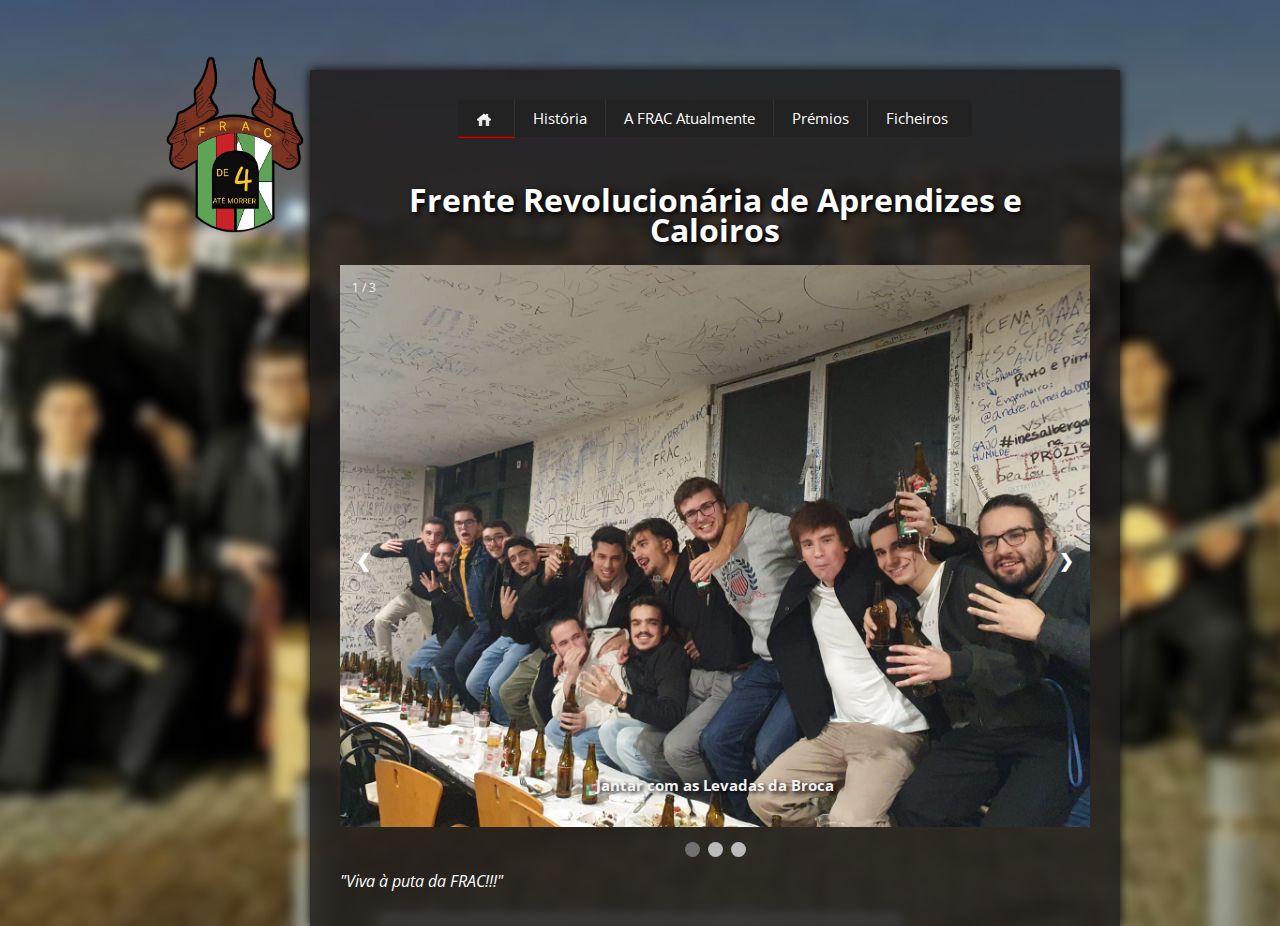
<file: index.html>
<!DOCTYPE html>
<html lang="pt">
<head>
    <link rel="icon" href="imagens/fr.ico" type="image/x-icon">
    <meta charset="UTF-8">
    <meta http-equiv="X-UA-Compatible" content="IE=edge">
    <meta name="viewport" content="width=device-width, initial-scale=1.0">
    <link rel="stylesheet" href="css/style.css">
    <link rel="stylesheet" href="css/mobile.css">
    <link rel="stylesheet" href="css/slide.css">
    <title>FRAC - Frente Revolucionária de Aprendizes de Caloiros</title>
    <script src="js/cool_menu.js"></script>
</head>
<body>
    <div id = "Lateral">
        <img id="bg-img" src="imagens/fr.png" alt="FRAC">
        <div id="texto-lateral">
        </div>
    </div>

    <div id ="conteudo">
        <div id = "sse1">
            <div id = "sses1">
                <!-- just for the hamburguer menu in responsive layout -->
                <input type="checkbox" id="hamburger"> 
                <label class="hamburger" for="hamburger"></label>
                <ul>
                    <li><a href="index.html"><img src="imagens/home.png" alt="home">&nbsp;</a></li>
                    <li><a href="historia.html">História</a></li>
                    <li><a href="frac_atualmente.html">A FRAC Atualmente</a></li>
                    <li><a href="premios.html">Prémios</a></li>
                    <li><a href="ficheiros.html">Ficheiros</a></li>
                </ul>
            </div>
        </div>
        <!--Fim do Menu-->
        
        <div id ="Principal">
            <h1>Frente Revolucionária de Aprendizes e Caloiros</h1>
            
            <!-- Slideshow container -->
            <div class="slideshow-container">

                <!-- Full-width images with number and caption text -->
                <div class="mySlides fade">
                    <div class="numbertext">1 / 3</div>
                    <img src="imagens/1.jpg" alt="Jantar com as Levadas da Broca" style="width:100%">
                    <h3 class="text">Jantar com as Levadas da Broca</h3>
                </div>
            
                <div class="mySlides fade">
                    <div class="numbertext">2 / 3</div>
                    <img src="imagens/2.png" alt="All-Day FRACÆ" style="width:100%">
                    <h3 class="text">All-Day FRACÆ</h3>
                </div>
            
                <div class="mySlides fade">
                    <div class="numbertext">3 / 3</div>
                    <img src="imagens/3.jpg" alt="Último dia do Trovador em Coimbra" style="width:100%">
                    <h3 class="text">Último dia do Trovador em Coimbra</h3>
                </div>
            
                <!-- Next and previous buttons -->
                <a class="prev" onclick="plusSlides(-1)">&#10094;</a>
                <a class="next" onclick="plusSlides(1)">&#10095;</a>
            </div>
            
            <!-- The dots/circles -->
            <div style="text-align:center">
                <span class="dot" onclick="currentSlide(1)"></span>
                <span class="dot" onclick="currentSlide(2)"></span>
                <span class="dot" onclick="currentSlide(3)"></span>
            </div>

            <cite>"Viva à puta da FRAC!!!"</cite>
        </div>
        <!--Fim do Principal-->
    </div>
    <!--Fim do Conteudo-->
    <script src="js/slide.js"></script>
</body>
</html>
</file>
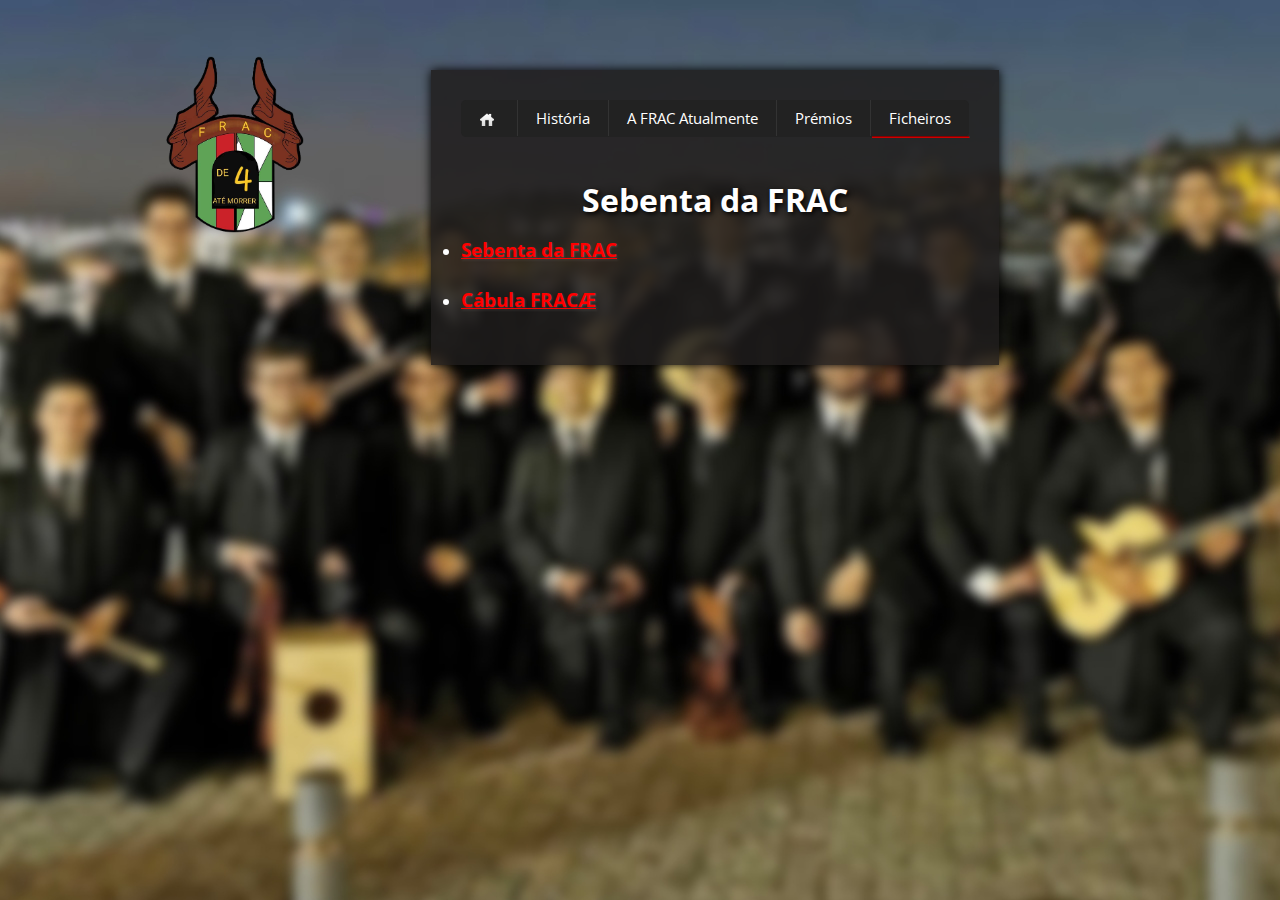
<file: ficheiros.html>
<!DOCTYPE html>
<html lang="pt">
<head>
    <link rel="icon" href="imagens/fr.ico" type="image/x-icon">
    <meta charset="UTF-8">
    <meta http-equiv="X-UA-Compatible" content="IE=edge">
    <meta name="viewport" content="width=device-width, initial-scale=1.0">
    <link rel="stylesheet" href="css/style.css">
    <link rel="stylesheet" href="css/mobile.css">
    <title>FRAC - Frente Revolucionária de Aprendizes de Caloiros</title>
    <script src="js/cool_menu.js"></script>
</head>
<body>
    <div id = "Lateral">
        <a href = "index.html">
         <img id="bg-img" src="imagens/fr.png" alt="FRAC">
        </a>
        <div id="texto-lateral">
        </div>
    </div>

    <div id ="conteudo">
        <div id = "sse1">
            <div id = "sses1">
                <!-- just for the hamburguer menu in responsive layout -->
                <input type="checkbox" id="hamburger"> 
                <label class="hamburger" for="hamburger"></label>
                <ul>
                    <li><a href="index.html"><img src="imagens/home.png" alt="home">&nbsp;</a></li>
                    <li><a href="historia.html">História</a></li>
                    <li><a href="frac_atualmente.html">A FRAC Atualmente</a></li>
                    <li><a href="premios.html">Prémios</a></li>
                    <li><a href="ficheiros.html">Ficheiros</a></li>
                </ul>
            </div>
        </div>
        <!--Fim do Menu-->

        <div id ="Principal">
            <h1>Sebenta da FRAC</h1>
            <ul>
                <li>
                    <h3><a href="ficheiros/sebenta.pdf" download="Sebenta da FRAC.pdf" type="application/pdf" target="_blank">Sebenta da FRAC</a></h3></li>
                <li>
                    <h3><a href="https://docs.google.com/spreadsheets/d/1zkRovpaVYWhCLD5wnuiMGSNa0G5A1oF2HwnLVU9RFRs/edit#gid=0" target="_blank">Cábula FRACÆ</a></h3>
                </li>
            </ul>
        </div>
        <!--Fim do Principal-->

        </div>
        <!--Fim do Conteudo-->
</body>
</html>
</file>
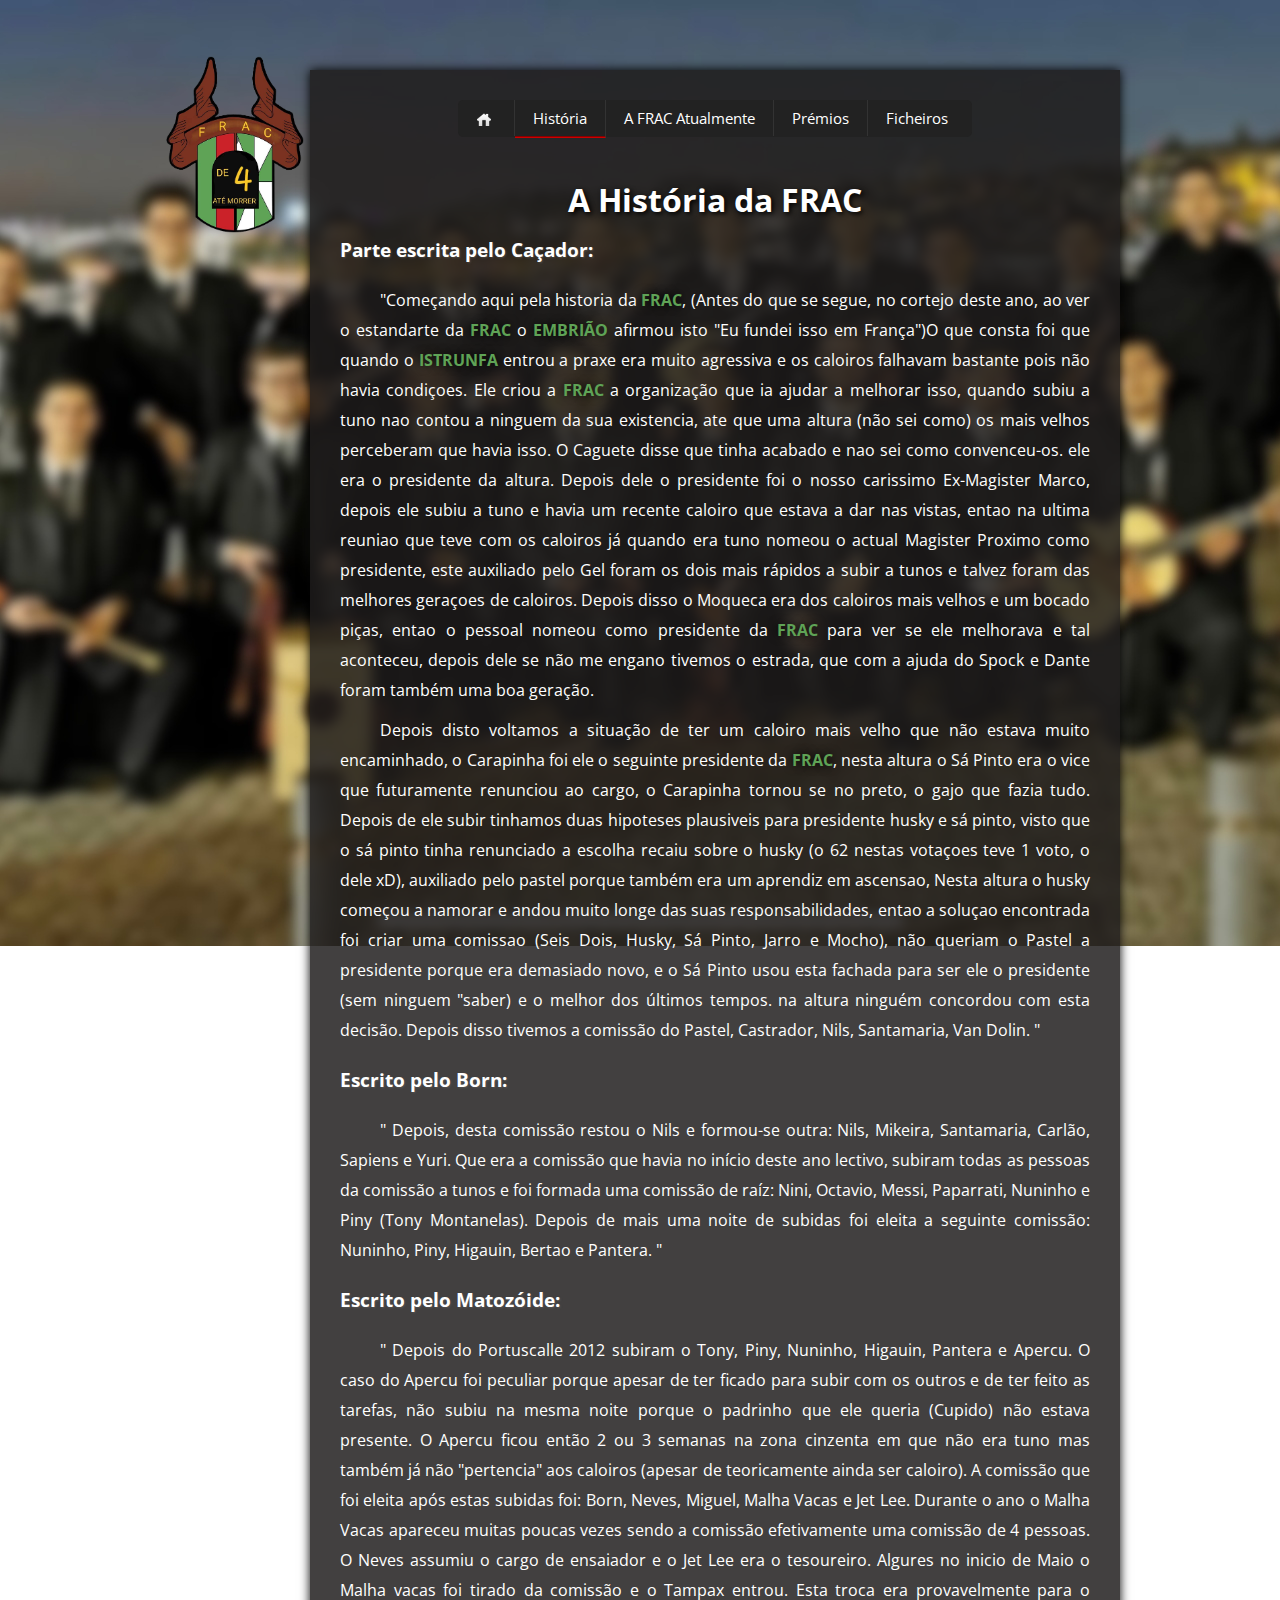
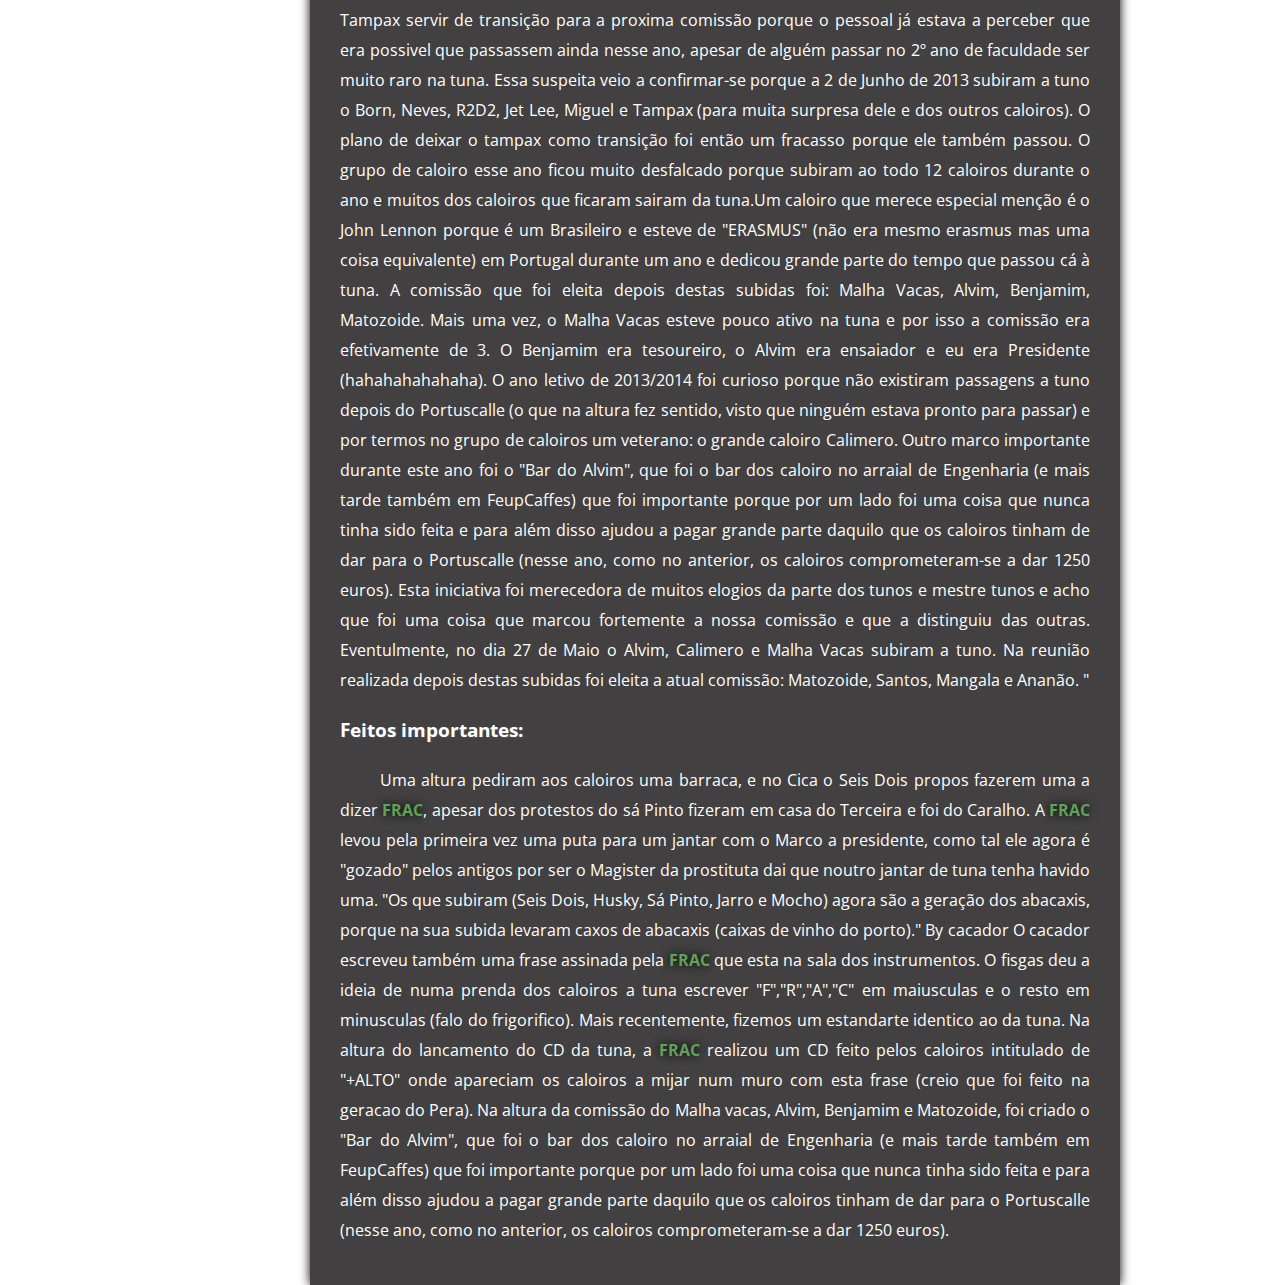
<file: historia.html>
<!DOCTYPE html>
<html lang="pt">
<head>
    <link rel="icon" href="imagens/fr.ico" type="image/x-icon">
    <meta charset="UTF-8">
    <meta http-equiv="X-UA-Compatible" content="IE=edge">
    <meta name="viewport" content="width=device-width, initial-scale=1.0">
    <link rel="stylesheet" href="css/style.css">
    <link rel="stylesheet" href="css/mobile.css">
    <title>FRAC - Frente Revolucionária de Aprendizes de Caloiros</title>
    <script src="js/cool_menu.js"></script>
</head>
<body>
    <div id = "Lateral">
        <a href = "index.html">
        <img id="bg-img" src="imagens/fr.png" alt="FRAC" href="index.html">
    </a>
        <div id="texto-lateral">
        </div>
    </div>

    <div id ="conteudo">
        <div id = "sse1">
            <div id = "sses1">
                <!-- just for the hamburguer menu in responsive layout -->
                <input type="checkbox" id="hamburger"> 
                <label class="hamburger" for="hamburger"></label>
                <ul>
                    <li><a href="index.html"><img src="imagens/home.png" alt="home">&nbsp;</a></li>
                    <li><a href="historia.html">História</a></li>
                    <li><a href="frac_atualmente.html">A FRAC Atualmente</a></li>
                    <li><a href="premios.html">Prémios</a></li>
                    <li><a href="ficheiros.html">Ficheiros</a></li>
                </ul>
            </div>
        </div>

        <div id ="Principal">

            <h1>A História da FRAC</h1>
            <h3>Parte escrita pelo Caçador:</h3>
            <p>
                "Começando aqui pela historia da <span class="frac">FRAC</span>, (Antes do que se segue, no cortejo deste ano, ao ver o estandarte da <span class="frac">FRAC</span> o <span class="frac">Embrião</span> afirmou isto "Eu fundei isso em França")O que consta foi que quando o <span class="frac">Istrunfa</span> entrou a praxe era muito agressiva e os caloiros falhavam bastante pois não havia condiçoes. Ele criou a <span class="frac">FRAC</span> a organização que ia ajudar a melhorar isso, quando subiu a tuno nao contou a ninguem da sua existencia, ate que uma altura (não sei como) os mais velhos perceberam que havia isso. O Caguete disse que tinha acabado e nao sei como convenceu-os. ele era o presidente da altura. Depois dele o presidente foi o nosso carissimo Ex-Magister Marco, depois ele subiu a tuno e havia um recente caloiro que estava a dar nas vistas, entao na ultima reuniao que teve com os caloiros já quando era tuno nomeou o actual Magister Proximo como presidente, este auxiliado pelo Gel foram os dois mais rápidos a subir a tunos e talvez foram das melhores geraçoes de caloiros. Depois disso o Moqueca era dos caloiros mais velhos e um bocado piças, entao o pessoal nomeou como presidente da <span class="frac">FRAC</span> para ver se ele melhorava e tal aconteceu, depois dele se não me engano tivemos o estrada, que com a ajuda do Spock e Dante foram também uma boa geração.
            </p>
            <p>
                Depois disto voltamos a situação de ter um caloiro mais velho que não estava muito encaminhado, o Carapinha foi ele o seguinte presidente da <span class="frac">FRAC</span>, nesta altura o Sá Pinto era o vice que futuramente renunciou ao cargo, o Carapinha tornou se no preto, o gajo que fazia tudo. Depois de ele subir tinhamos duas hipoteses plausiveis para presidente husky e sá pinto, visto que o sá pinto tinha renunciado a escolha recaiu sobre o husky
                (o 62 nestas votaçoes teve 1 voto, o dele xD), auxiliado pelo pastel porque também era um aprendiz em ascensao, Nesta altura o husky começou a namorar e andou muito longe das suas responsabilidades, entao a soluçao encontrada foi criar uma comissao (Seis Dois, Husky, Sá Pinto, Jarro e Mocho), não queriam o Pastel a presidente porque era
                demasiado novo, e o Sá Pinto usou esta fachada para ser ele o presidente (sem ninguem "saber) e o melhor dos últimos tempos. na altura ninguém concordou com esta decisão. Depois disso tivemos a comissão do Pastel, Castrador, Nils, Santamaria, Van Dolin.
                "
            </p>
            <h3>Escrito pelo Born:</h3>
            <p>
                "
                Depois, desta comissão restou o Nils e formou-se outra: Nils, Mikeira, Santamaria, Carlão, Sapiens e Yuri. Que era a comissão que havia no início deste ano lectivo, subiram todas as pessoas da comissão a tunos e foi formada uma comissão de raíz: Nini, Octavio, Messi, Paparrati, Nuninho e Piny (Tony Montanelas). Depois de mais uma noite de subidas foi eleita a seguinte comissão: Nuninho, Piny, Higauin, Bertao e Pantera.
                "
            </p>
            <h3>Escrito pelo Matozóide:</h3>
            <p>
                "
                Depois do Portuscalle 2012 subiram o Tony, Piny, Nuninho, Higauin, Pantera e Apercu. O caso do Apercu foi peculiar porque apesar de ter ficado para subir com os outros e de ter feito as tarefas, não subiu na mesma noite porque o padrinho que ele queria (Cupido) não estava presente. O Apercu ficou então 2 ou 3 semanas na zona cinzenta em que não era tuno mas também já não "pertencia" aos caloiros (apesar de teoricamente ainda ser caloiro).
                A comissão que foi eleita após estas subidas foi: Born, Neves, Miguel, Malha Vacas e Jet Lee. Durante o ano o Malha Vacas apareceu muitas poucas vezes sendo a comissão efetivamente uma comissão de 4 pessoas. O Neves assumiu o cargo de ensaiador e o Jet Lee era o tesoureiro.
                Algures no inicio de Maio o Malha vacas foi tirado da comissão e o Tampax entrou. Esta troca era provavelmente para o Tampax servir de transição para a proxima comissão porque o pessoal já estava a perceber que era possivel que passassem ainda nesse ano, apesar de alguém passar no 2º ano de faculdade ser muito raro na tuna.
                Essa suspeita veio a confirmar-se porque a 2 de Junho de 2013 subiram a tuno o Born, Neves, R2D2, Jet Lee, Miguel e Tampax (para muita surpresa dele e dos outros caloiros). O plano de deixar o tampax como transição foi então um fracasso porque ele também passou.
                O grupo de caloiro esse ano ficou muito desfalcado porque subiram ao todo 12 caloiros durante o ano e muitos dos caloiros que ficaram sairam da tuna.Um caloiro que merece especial menção é o John Lennon porque é um Brasileiro e esteve de "ERASMUS" (não era mesmo erasmus mas uma coisa equivalente) em Portugal durante um ano e dedicou grande parte do tempo que passou cá à tuna.
                A comissão que foi eleita depois destas subidas foi: Malha Vacas, Alvim, Benjamim, Matozoide. Mais uma vez, o Malha Vacas esteve pouco ativo na tuna e por isso a comissão era efetivamente de 3. O Benjamim era tesoureiro, o Alvim era ensaiador e eu era Presidente (hahahahahahaha).
                O ano letivo de 2013/2014 foi curioso porque não existiram passagens a tuno depois do Portuscalle (o que na altura fez sentido, visto que ninguém estava pronto para passar) e por termos no grupo de caloiros um veterano: o grande caloiro Calimero.
                Outro marco importante durante este ano foi o "Bar do Alvim", que foi o bar dos caloiro no arraial de Engenharia (e mais tarde também em FeupCaffes) que foi importante porque por um lado foi uma coisa que nunca tinha sido feita e para além disso ajudou a pagar grande parte daquilo que os caloiros tinham de dar para o Portuscalle (nesse ano, como no anterior, os caloiros comprometeram-se a dar 1250 euros). Esta iniciativa foi merecedora de muitos elogios da parte dos tunos e mestre tunos e acho que foi uma coisa que marcou fortemente a nossa comissão e que a distinguiu das outras.
                Eventulmente, no dia 27 de Maio o Alvim, Calimero e Malha Vacas subiram a tuno. Na reunião realizada depois destas subidas foi eleita a atual comissão: Matozoide, Santos, Mangala e Ananão.
                "
            </p>
            <h3>Feitos importantes:</h3> 
            <p>
                Uma altura pediram aos caloiros uma barraca, e no Cica o Seis Dois propos fazerem uma a dizer <span class="frac">FRAC</span>, apesar dos protestos
                do sá Pinto fizeram em casa do Terceira e foi do Caralho. A <span class="frac">FRAC</span> levou
                pela primeira vez uma puta para um jantar com o Marco a presidente, como tal ele agora é "gozado" pelos antigos por ser o Magister da prostituta dai que noutro jantar de tuna tenha havido uma. "Os que subiram (Seis Dois, Husky, Sá Pinto, Jarro e Mocho) agora são a geração dos abacaxis, porque na sua subida levaram caxos de abacaxis (caixas de vinho do porto)." By cacador O cacador escreveu também uma frase assinada pela <span class="frac">frac</span> que esta na sala dos instrumentos. O fisgas deu a ideia de numa prenda dos caloiros a tuna escrever "F","R","A","C" em maiusculas e o resto em minusculas (falo do frigorifico). Mais recentemente, fizemos um estandarte identico ao da tuna. Na altura do lancamento do CD da tuna, a <span class="frac">FRAC</span> realizou um CD feito pelos caloiros intitulado de "+ALTO" onde apareciam os caloiros a mijar num muro com esta frase (creio que foi feito na geracao do Pera).
                Na altura da comissão do Malha vacas, Alvim, Benjamim e Matozoide, foi criado o "Bar do Alvim", que foi o bar dos caloiro no arraial de Engenharia (e mais tarde também em FeupCaffes) que foi importante porque por um lado foi uma coisa que nunca tinha sido feita e para além disso ajudou a pagar grande parte daquilo que os caloiros tinham de dar para o Portuscalle (nesse ano, como no anterior, os caloiros comprometeram-se a dar 1250 euros).
            </p>
        </div>
    </div>
    
</body>
</html>
</file>
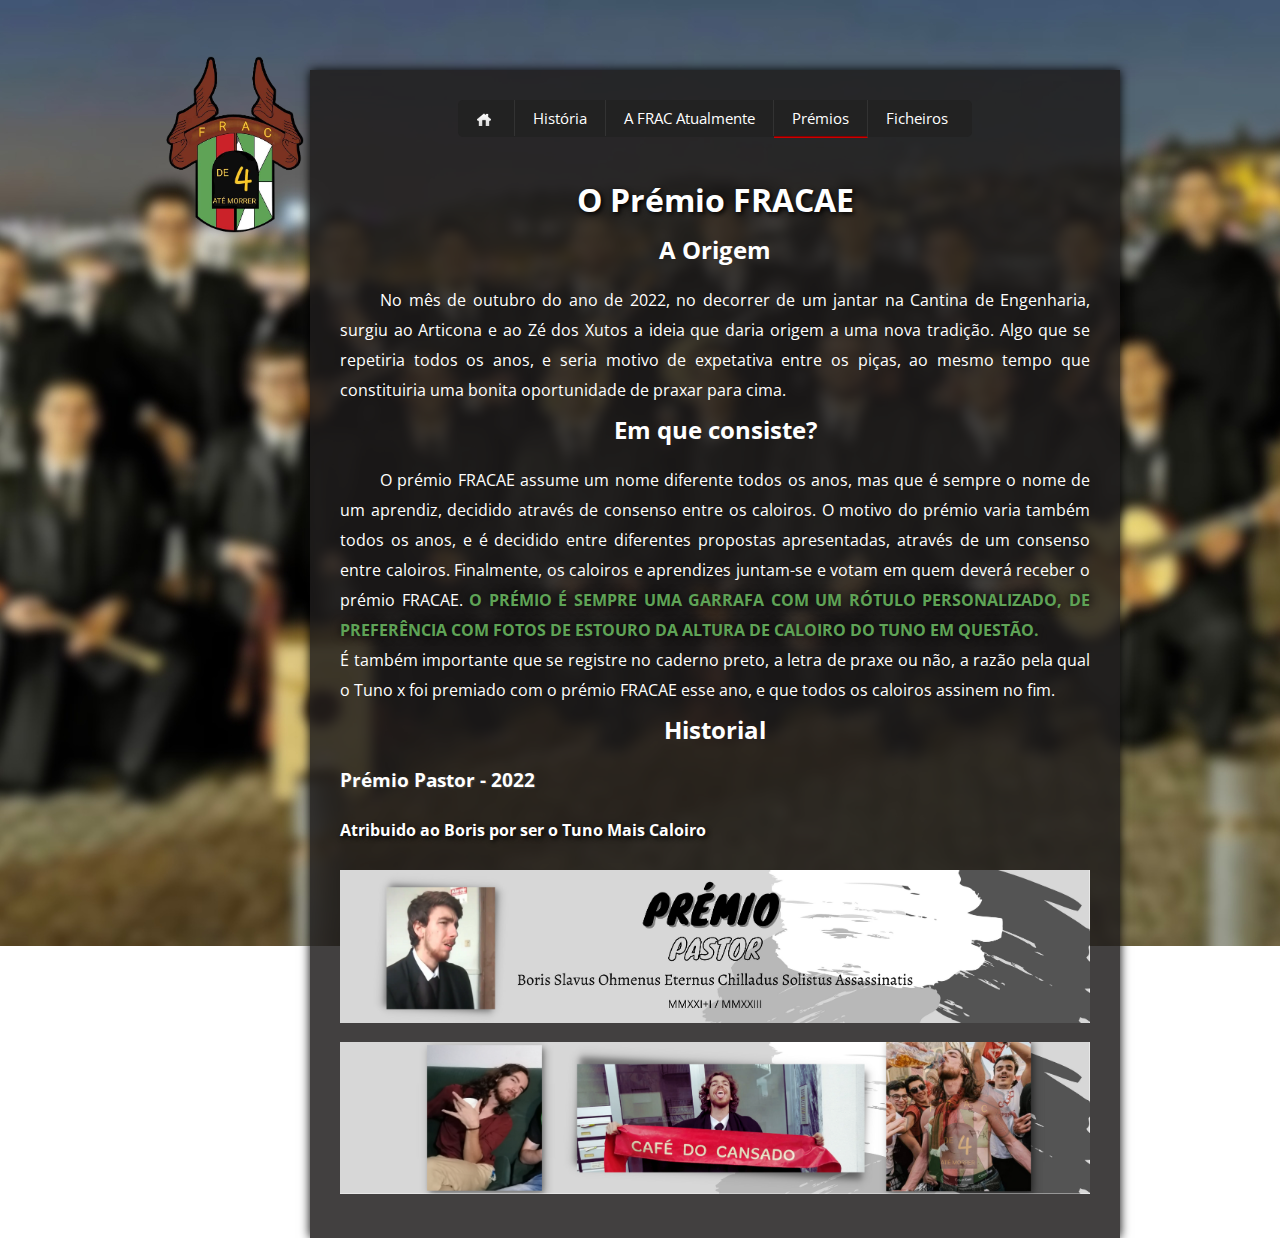
<file: premios.html>
<!DOCTYPE html>
<html lang="pt">
<head>
    <link rel="icon" href="imagens/fr.ico" type="image/x-icon">
    <meta charset="UTF-8">
    <meta http-equiv="X-UA-Compatible" content="IE=edge">
    <meta name="viewport" content="width=device-width, initial-scale=1.0">
    <link rel="stylesheet" href="css/style.css">
    <link rel="stylesheet" href="css/mobile.css">
    <title>FRAC - Frente Revolucionária de Aprendizes de Caloiros</title>
    <script src="js/cool_menu.js"></script>
</head>
<body>
    <div id = "Lateral">
        <a href = "index.html">
         <img id="bg-img" src="imagens/fr.png" alt="FRAC">
        </a>
        <div id="texto-lateral">
        </div>
    </div>

    <div id ="conteudo">
        <div id = "sse1">
            <div id = "sses1">
                <!-- just for the hamburguer menu in responsive layout -->
                <input type="checkbox" id="hamburger"> 
                <label class="hamburger" for="hamburger"></label>
                <ul>
                    <li><a href="index.html"><img src="imagens/home.png" alt="home">&nbsp;</a></li>
                    <li><a href="historia.html">História</a></li>
                    <li><a href="frac_atualmente.html">A FRAC Atualmente</a></li>
                    <li><a href="premios.html">Prémios</a></li>
                    <li><a href="ficheiros.html">Ficheiros</a></li>
                </ul>
            </div>
        </div>
        <!--Fim do Menu-->

        <div id ="Principal">
            <h1>O Prémio FRACAE</h1>
            <h2>A Origem</h2>
            <p>No mês de outubro do ano de 2022, no decorrer de um jantar na Cantina de Engenharia, surgiu ao Articona e ao Zé dos Xutos a ideia que daria origem a uma nova tradição. Algo que se repetiria todos os anos, e seria motivo de expetativa entre os piças, ao mesmo tempo que constituiria uma bonita oportunidade de praxar para cima.</p>
            <h2>Em que consiste?</h2>
            <p>O prémio FRACAE assume um nome diferente todos os anos, mas que é sempre o nome de um aprendiz, decidido através de consenso entre os caloiros. O motivo do prémio varia também todos os anos, e é decidido entre diferentes propostas apresentadas, através de um consenso entre caloiros. Finalmente, os caloiros e aprendizes juntam-se e votam em quem deverá receber o prémio FRACAE. <span class="frac">O prémio é sempre uma garrafa com um rótulo personalizado, de preferência com fotos de estouro da altura de caloiro do Tuno em questão. </span>
                <br>
                É também importante que se registre no caderno preto, a letra de praxe ou não, a razão pela qual o Tuno x foi premiado com o prémio FRACAE esse ano, e que todos os caloiros assinem no fim. 
                </p>
            <h2>Historial</h2>
            <h3>Prémio Pastor - 2022</h3>
            <h4>Atribuido ao Boris por ser o Tuno Mais Caloiro</h4>
            <img class = "premio-pastor" src = "imagens/premio_pastor1.png" alt = "Premio Pastor" width = 100%>
            <img class = "premio-pastor" src = "imagens/premio_pastor2.png" alt = "Premio Pastor" width = 100%>

        </div>
        <!--Fim do Principal-->

        </div>
        <!--Fim do Conteudo-->
</body>
</html>
</file>
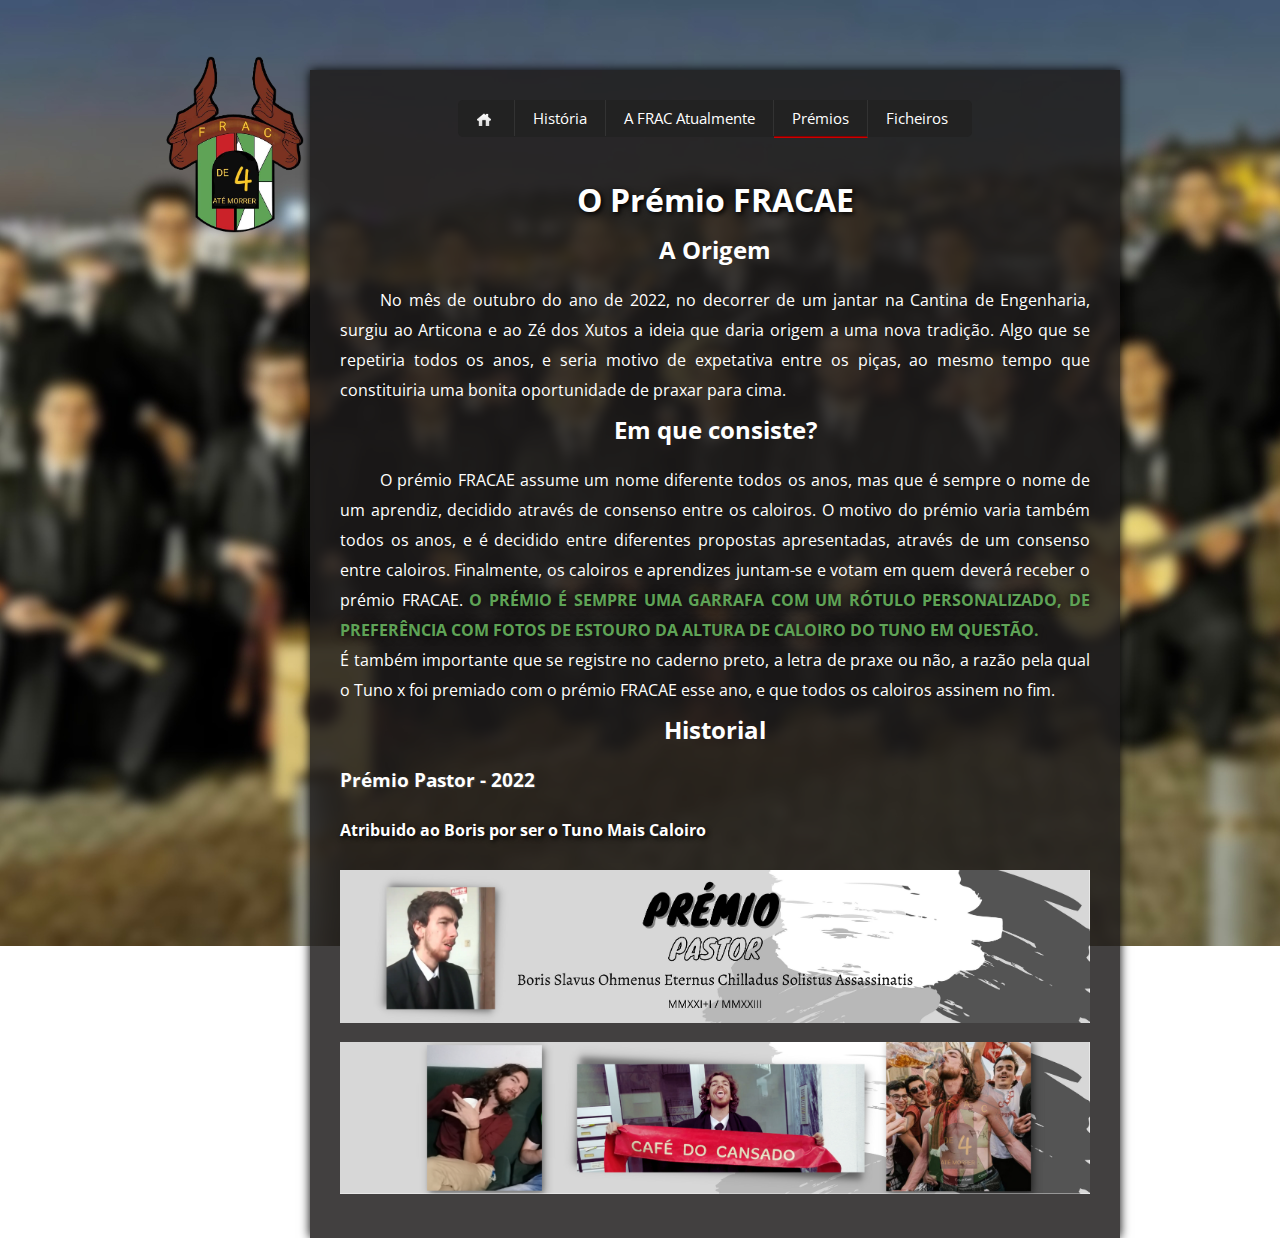
<file: Premios.html>
<!DOCTYPE html>
<html lang="pt">
<head>
    <link rel="icon" href="imagens/fr.ico" type="image/x-icon">
    <link rel="shortcut icon" href="imagens/fr.ico" type="image/x-icon">
    <meta charset="UTF-8">
    <meta http-equiv="X-UA-Compatible" content="IE=edge">
    <meta name="viewport" content="width=device-width, initial-scale=1.0">
    <link rel="stylesheet" href="css/style.css">
    <link rel="stylesheet" href="css/mobile.css">
    <title>FRAC - Frente Revolucionária de Aprendizes de Caloiros</title>
    <script src="js/cool_menu.js"></script>
</head>
<body>
    <div id = "Lateral">
        <a href = "index.html">
         <img id="bg-img" src="imagens/fr.png" alt="FRAC">
        </a>
        <div id="texto-lateral">
        </div>
    </div>

    <div id ="conteudo">
        <div id = "sse1">
            <div id = "sses1">
                <!-- just for the hamburguer menu in responsive layout -->
                <input type="checkbox" id="hamburger"> 
                <label class="hamburger" for="hamburger"></label>
                <ul>
                    <li><a href="index.html"><img src="imagens/home.png" alt="home">&nbsp;</a></li>
                    <li><a href="historia.html">História</a></li>
                    <li><a href="frac_atualmente.html">A FRAC Atualmente</a></li>
                    <li><a href="premios.html">Prémios</a></li>
                    <li><a href="ficheiros.html">Ficheiros</a></li>
                </ul>
            </div>
        </div>
        <!--Fim do Menu-->

        <div id ="Principal">
            <h1>O Prémio FRACAE</h1>
            <h2>A Origem</h2>
            <p>No mês de outubro do ano de 2022, no decorrer de um jantar na Cantina de Engenharia, surgiu ao Articona e ao Zé dos Xutos a ideia que daria origem a uma nova tradição. Algo que se repetiria todos os anos, e seria motivo de expetativa entre os piças, ao mesmo tempo que constituiria uma bonita oportunidade de praxar para cima.</p>
            <h2>Em que consiste?</h2>
            <p>O prémio FRACAE assume um nome diferente todos os anos, mas que é sempre o nome de um aprendiz, decidido através de consenso entre os caloiros. O motivo do prémio varia também todos os anos, e é decidido entre diferentes propostas apresentadas, através de um consenso entre caloiros. Finalmente, os caloiros e aprendizes juntam-se e votam em quem deverá receber o prémio FRACAE. <span class="frac">O prémio é sempre uma garrafa com um rótulo personalizado, de preferência com fotos de estouro da altura de caloiro do Tuno em questão. </span>
                <br>
                É também importante que se registre no caderno preto, a letra de praxe ou não, a razão pela qual o Tuno x foi premiado com o prémio FRACAE esse ano, e que todos os caloiros assinem no fim. 
                </p>
            <h2>Historial</h2>
            <h3>Prémio Pastor - 2022</h3>
            <h4>Atribuido ao Boris por ser o Tuno Mais Caloiro</h4>
            <img class = "premio-pastor" src = "imagens/premio_pastor1.png" alt = "Premio Pastor" width = 100%>
            <img class = "premio-pastor" src = "imagens/premio_pastor2.png" alt = "Premio Pastor" width = 100%>

        </div>
        <!--Fim do Principal-->

        </div>
        <!--Fim do Conteudo-->
</body>
</html>
</file>
<file: css/style.css>
@import url('https://fonts.googleapis.com/css2?family=Open+Sans:ital,wght@0,300;0,400;0,700;1,400;1,700&display=swap');


* {
    margin: 0;
    padding: 0;
    box-sizing: border-box;
}

body {
    max-width: 75%;
    margin: 0 auto;
    background: url('../imagens/2_blur.jpg') no-repeat fixed;
    background-position: center;
    background-position-y: 0px;
    background-repeat: no-repeat;
    color: white;
    font-size: 1rem;
    font-family: "Open Sans", sans-serif;
    line-height: 30px;
    display: grid;
    grid-template-columns: 1fr 8fr;
}

#Lateral {
    max-width: 100%;
    margin : 0 auto;
    padding-top: 50px;
    grid-column-start: 1;
    grid-column-end: 2;

}

#texto-lateral {

    writing-mode: vertical-rl;
    text-orientation: upright ;
    text-shadow: 2px 2px 5px black;

}

#conteudo {
    background-color: #1e1c1bd6;
    margin: 70px auto auto auto;
    padding: 30px;
    box-shadow: 0px 0px 10px black;
    grid-column-start: 2;
    grid-column-end: 3;

}

/* Visit http://www.menucool.com/horizontal/javascript-menu for source code and other menu CSS templates */

#sse1
{
    /*You can decorate the menu's container, such as adding background images through this block*/
    background-color: #222;
    max-width: 514px;
    height: 2.3em;
    padding: auto;
    border-radius: 5px;
    margin: 0 auto 3em;
} 

#sses1 #hamburger {
    display: none;
}

#sses1 ul { 
    position: relative;
    list-style-type: none;
    float:left;
    padding:0;margin:0 auto;
    grid-column-start: 2;
    grid-column-end: 3;
}

#sses1 li {
    float:left;
    list-style-type: none;
    padding:0;margin:0;background-image:none;
    border-right: solid 1px #333;
}

#sses1 li:nth-child(5) {
    border-right: none;
}

/*CSS for background bubble*/
#sses1 li.highlight {
    background-color:#800;
    top:36px;
    height:2px;
    border-bottom:solid 1px #C00;
    z-index: 1;
    position: absolute;
    overflow: hidden;
}

#sses1 li a {
    height:36px;
    padding-top: 8px;
    margin: 0 18px;/*used to adjust the distance between each menu item. Now the distance is 20+20=40px.*/
    color: #fff;
    font: normal 15px "open sans";
    text-align: center;
    text-decoration: none;
    float: left;
    display: block;
    position: relative;
    z-index: 2;
}

img#bg-img {
    opacity: 100%;
    width: 150px;
    grid-column-start: 1;
    grid-column-end: 2;
}

h1, #FRAC_Atualmente {
    text-align: center;
    width: 100%;
    text-shadow: 2px 2px 5px black;
    margin: 0 auto 20px auto;
}

#Principal > h2 {
    margin-bottom: 20px;
    text-align: center;
}

h3 {
    margin: 20px 0;
    text-shadow: 1px 1px 2px rgba(104, 104, 104, 0.468); 
}

h3 > a {
    color: rgb(255, 0, 0);
}

h3 > a:hover {
    color: rgb(148, 0, 0);
    transition: .5s;
}

h4 {
    margin-bottom: 20px;
    text-shadow: 2px 2px 5px rgb(0, 0, 0);
}

p {
    text-indent: 40px;
    text-align: justify;
    margin: 10px 0;
}

.frac {
    text-transform: uppercase;
    font-weight: bold;
    text-shadow: 0 0 10px black;
    color: #5FA356;
}

h2#inside-h2 {
    position: relative;
    top: 60px;
    left: 10px;
    height: 0;
    text-shadow: 2px 2px 5px black; 
}

img#img-principal {
    margin-top: 2.3em;
    width: 100%;
    border-radius: 5px;
}

img.premio-pastor {
    margin: 5px 0;
}

.card-container {
    display: flex;
    background-color: #333;
    width: 100%;
    padding: 1em;
    color: #888;
    margin-bottom: 10px;
    -webkit-border-radius: 5px;
    -moz-border-radius: 5px;
    border-radius: 5px;
    clear: both;
    line-height: 1em;
    box-shadow: 2px 2px 2px black;;
  }

.card-imagem_pessoal{
    width: 3.5em;
    height: 4.5em;
    position: flex;
    margin: 10px 0 0;
    border-radius: 5px;
}

.card-nomeTuna{

    font-size: 1em;
    font-weight: bold;
    color: #DDD;
}

.card-nomeCaloiro{
font-size: 0.7em;
font-weight: bold;
font-style: italic;
color: #888;
text-align: left;
}


.card-nomeCivil{
    font-size: 0.5em;
    font-weight: bold;
    color: #888;
    text-align: left;
    margin-bottom: 0;
}

.card-container p {
    text-indent: 0;
}

#Titulo-Hierarquia {
    margin-bottom: 20px;
    font-size: 20px;
    font-weight: bold;
    border-bottom: #666 dotted 1px;
    text-shadow: 2px 2px 5px black; 

}

.card-imagem_lateral{
    width: 3.5em;
    height: 4.5em;
    position: flex;
    margin: 10px 0 0;
    border-radius: 5px;
}

.card-instrumento{
    font-size: 0.5em;
    font-weight: bold;
    color: #DDD;
    margin : 0;
}
</file>
<file: css/mobile.css>
@media (max-width: 60em) {
    #Lateral {
        grid-column: 1 / 3;
    }

    #conteudo {
        grid-column: 1 / 3;
    }
}

@media (max-width: 50em) {
    body {
        background-image: url('../imagens/2_blur.jpg');
        background-size: auto;
        background-position: center top;
        background-repeat: no-repeat;
    }

    #sse1 {
        text-align: center;
    }

    #sses1 {
        height: 100%;
        padding-top: 5px;
    }

    #sses1 ul {
        display: none;
    } 

    .hamburger::after {
        content: '\2630';
        cursor: pointer;
    }

    #hamburger:checked ~ .hamburger::after   {
        content: '\2715';
    }

    #hamburger:checked ~ ul {
        display: block;
    }

    #sses1 li {
        width: 100%;
        border-right: 0;
        border-bottom: solid 1px #333;
    }

    #sses1 li.highlight {
        display: none;
        border-left: 0;
    }

    #sses1 li:hover {
        transform: 2s;
        border-left: solid 2px #C00;
    }

    #hamburger:checked ~ ul {
        margin-bottom: 20px;
    }

    #Principal h1 {
        font-size: 1.5em;
    }

    #Principal #inside-h2 {
        font-size: 1em;
        top: 15px;
    }

    #conteudo {
        width: 100%;
    }

}

@media (max-width: 30em) {
    body {
        max-width: 100%;
        padding: 0;
    }

    #Principal h1 {
        margin-bottom: 50px;
    }

    #Lateral {
        text-align: center;
    }

    #Lateral #bg-img {
        width: 30%;
        margin-bottom: -50px;
    }

    #conteudo {
        height: 100%;
    }
}
</file>
<file: css/slide.css>
/* Slideshow container */
.slideshow-container {
    max-width: 1000px;
    position: relative;
    margin: auto;
  }
  
  /* Hide the images by default */
  .mySlides {
    display: none;
  }
  
  /* Next & previous buttons */
  .prev, .next {
    cursor: pointer;
    position: absolute;
    top: 50%;
    width: auto;
    margin-top: -22px;
    padding: 16px;
    color: white;
    font-weight: bold;
    font-size: 18px;
    transition: 0.6s ease;
    border-radius: 0 3px 3px 0;
    user-select: none;
  }
  
  /* Position the "next button" to the right */
  .next {
    right: 0;
    border-radius: 3px 0 0 3px;
  }
  
  /* On hover, add a black background color with a little bit see-through */
  .prev:hover, .next:hover {
    background-color: rgba(0,0,0,0.8);
  }
  
  /* Caption text */
  .text {
    color: #f2f2f2;
    text-shadow: 2px 2px 4px black;
    font-size: 15px;
    padding: 8px 12px;
    position: absolute;
    bottom: 8px;
    width: 100%;
    text-align: center;
  }
  
  /* Number text (1/3 etc) */
  .numbertext {
    color: #f2f2f2;
    font-size: 12px;
    padding: 8px 12px;
    position: absolute;
    top: 0;
  }
  
  /* The dots/bullets/indicators */
  .dot {
    cursor: pointer;
    height: 15px;
    width: 15px;
    margin: 0 2px;
    background-color: #bbb;
    border-radius: 50%;
    display: inline-block;
    transition: background-color 0.6s ease;
  }
  
  .active, .dot:hover {
    background-color: #717171;
  }
  
  /* Fading animation */
  .fade {
    animation-name: fade;
    animation-duration: 1.5s;
  }
  
  @keyframes fade {
    from {opacity: .4}
    to {opacity: 1}
  }
</file>
